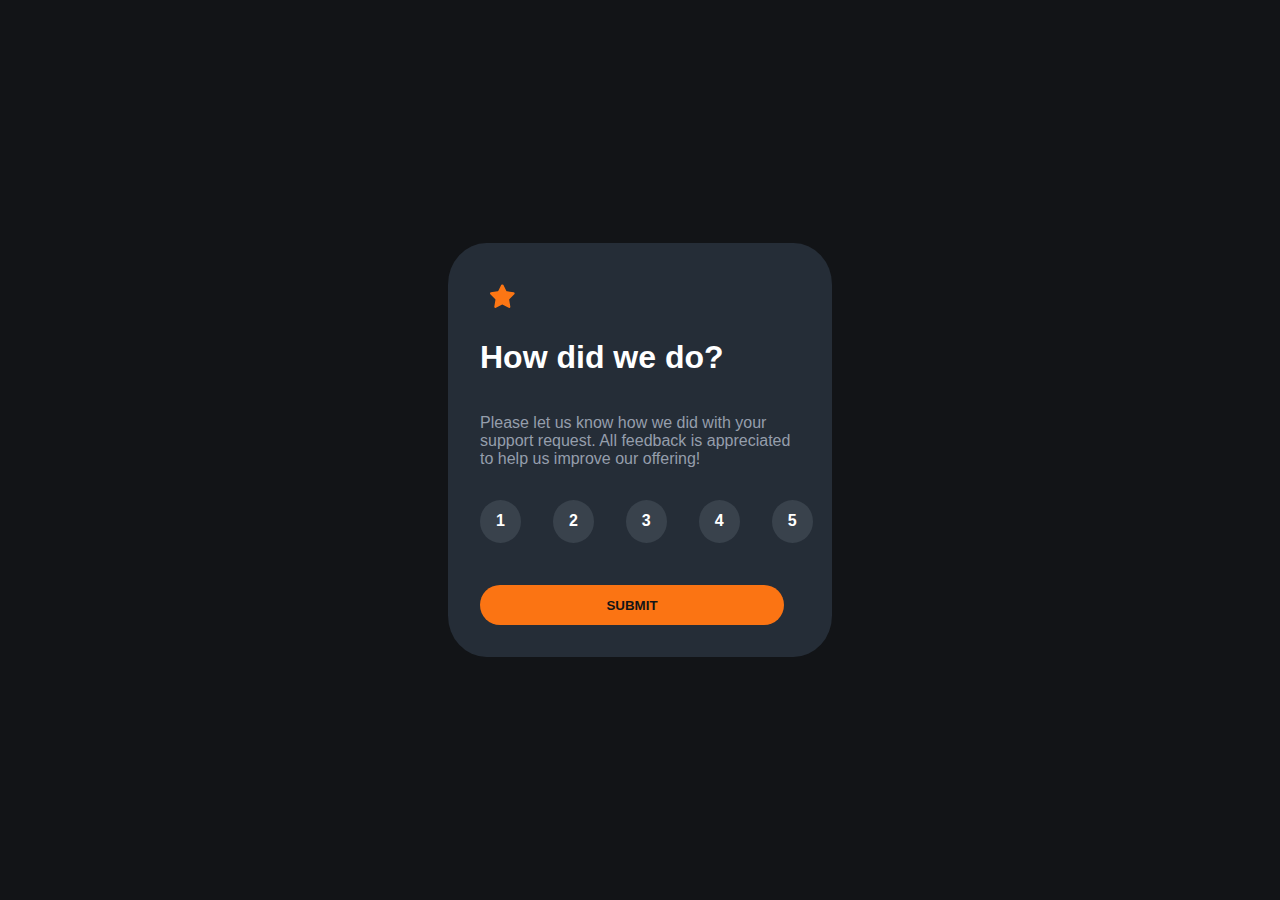
<file: index.html>
<!DOCTYPE html>
<html lang="en">

<head>
  <meta charset="UTF-8">
  <meta name="viewport" content="width=device-width, initial-scale=1.0">
  <!-- displays site properly based on user's device -->

  <link rel="icon" type="image/png" sizes="32x32" href="./images/favicon-32x32.png">
  <link rel="stylesheet" href="styles.css">

  <title>Interactive rating component</title>
</head>

<body>

  <!-- Rating state start -->

  <div class="base-component">
    <img id="icon" src="./images/icon-star.svg" alt="">
    <div id="rating-container">
      <p id="rating-answer" >You selected out of 5</p>
    </div>
    <h1 id="title">How did we do?</h1>
    <p id="rating-msg">Please let us know how we did with your support request. All feedback is appreciated
      to help us improve our offering! </p>
    <ul class="rating-list">
      <li id="rate1">1</li>
      <li id="rate2">2</li>
      <li id="rate3">3</li>
      <li id="rate4">4</li>
      <li id="rate1">5</li>
    </ul>
    <button id="submit">SUBMIT</button>
  </div>
  <!-- <div class="attribution">
    Challenge by <a href="https://www.frontendmentor.io?ref=challenge" target="_blank">Frontend Mentor</a>. 
    Coded by <a href="#">Your Name Here</a>.
  </div> -->
  <script src="index.js"></script>
</body>

</html>
</file>
<file: styles.css>
:root {
    --white: hsl(0, 0%, 100%);
    --light-grey: hsl(217, 12%, 63%);
    --dark-blue: hsl(213, 19%, 18%);
    --very-dark-blue: hsl(216, 12%, 8%);
    --orange: hsl(25, 97%, 53%);

}

html,
body {
    margin: 0;
    height: 100%;
}

body {
    background-color: var(--very-dark-blue);
    display: flex;
    justify-content: center;
    align-items: center;
    color: var(--white);
    font-family: "Overpass", sans-serif;
}

.base-component {
    background-color: var(--dark-blue);
    width: 25%;
    padding: 2em;
    border-radius: 10%;
    display: flex;
    flex-direction: column;
}

#icon {
    max-width: 8%;
    /* Limiting maximum width */
    height: auto;
    background-color: hsl(212, 14%, 26%);
    padding: 0.6em;
    border-radius: 40%;
    background: none;
}

#rating-msg {
    color: var(--light-grey);
}

.rating-list {
    display: flex;
    gap: 2em;
    padding: 0;
    justify-content: space-evenly;

}

.rating-list li {
    width: 2em;
    height: 2em;
    list-style: none;
    background-color: hsl(212, 14%, 26%);
    display: flex;
    align-items: center;
    justify-content: center;
    padding: 1em;
    border-radius: 50%;
    height: 0.7em;
    cursor: pointer;
    font-weight: 700;
    transition: background-color 0.3s;
}

.rating-list li:hover {
    background-color: var(--white);
    color: var(--very-dark-blue);
}

#submit {
    border: none;
    margin-top: 2em;
    background-color: hsl(25, 97%, 53%);
    color: var(--very-dark-blue);
    text-align: center;
    width: 95%;
    height: 3em;
    border-radius: 2em;
    cursor: pointer;
    font-weight: 700;
}

/*Thankyou page*/

#rating-container {
    display: flex;
    justify-content: center;
    align-items: center;
}

#rating-answer {
    color: var(--orange);
    background-color: hsl(212, 14%, 26%);
    border-radius: 2em;
    display: none;
    padding: 0.7em;
    margin-top: 0.5em;
}

#thank-msg {
    color: var(--light-grey);
}


@media screen and (max-width:425px) {


    #title {
        font-size: 1.5em;
    }

    p {
        font-size: 0.9em;
    }

    .base-component {
        width: 70%;
        padding: 1em;
    }

    .rating-list {
        gap: 0.5em;
        justify-content: space-between;
        font-size: 0.8em;
    }

    .rating-list li {
        width: 0.7em;
    }


}

@media screen and (max-width:768px) and (min-width:426px) {

    .base-component {
        width: 50%;
    }

    .rating-list {
        gap: 0.5em;
        justify-content: space-between;
    }

    .rating-list li {
        width: 1em;
    }

    #icon {
        max-width: 6%;
    }
}













.attribution {
    font-size: 11px;
    text-align: center;
}

.attribution a {
    color: hsl(228, 45%, 44%);
}
</file>
